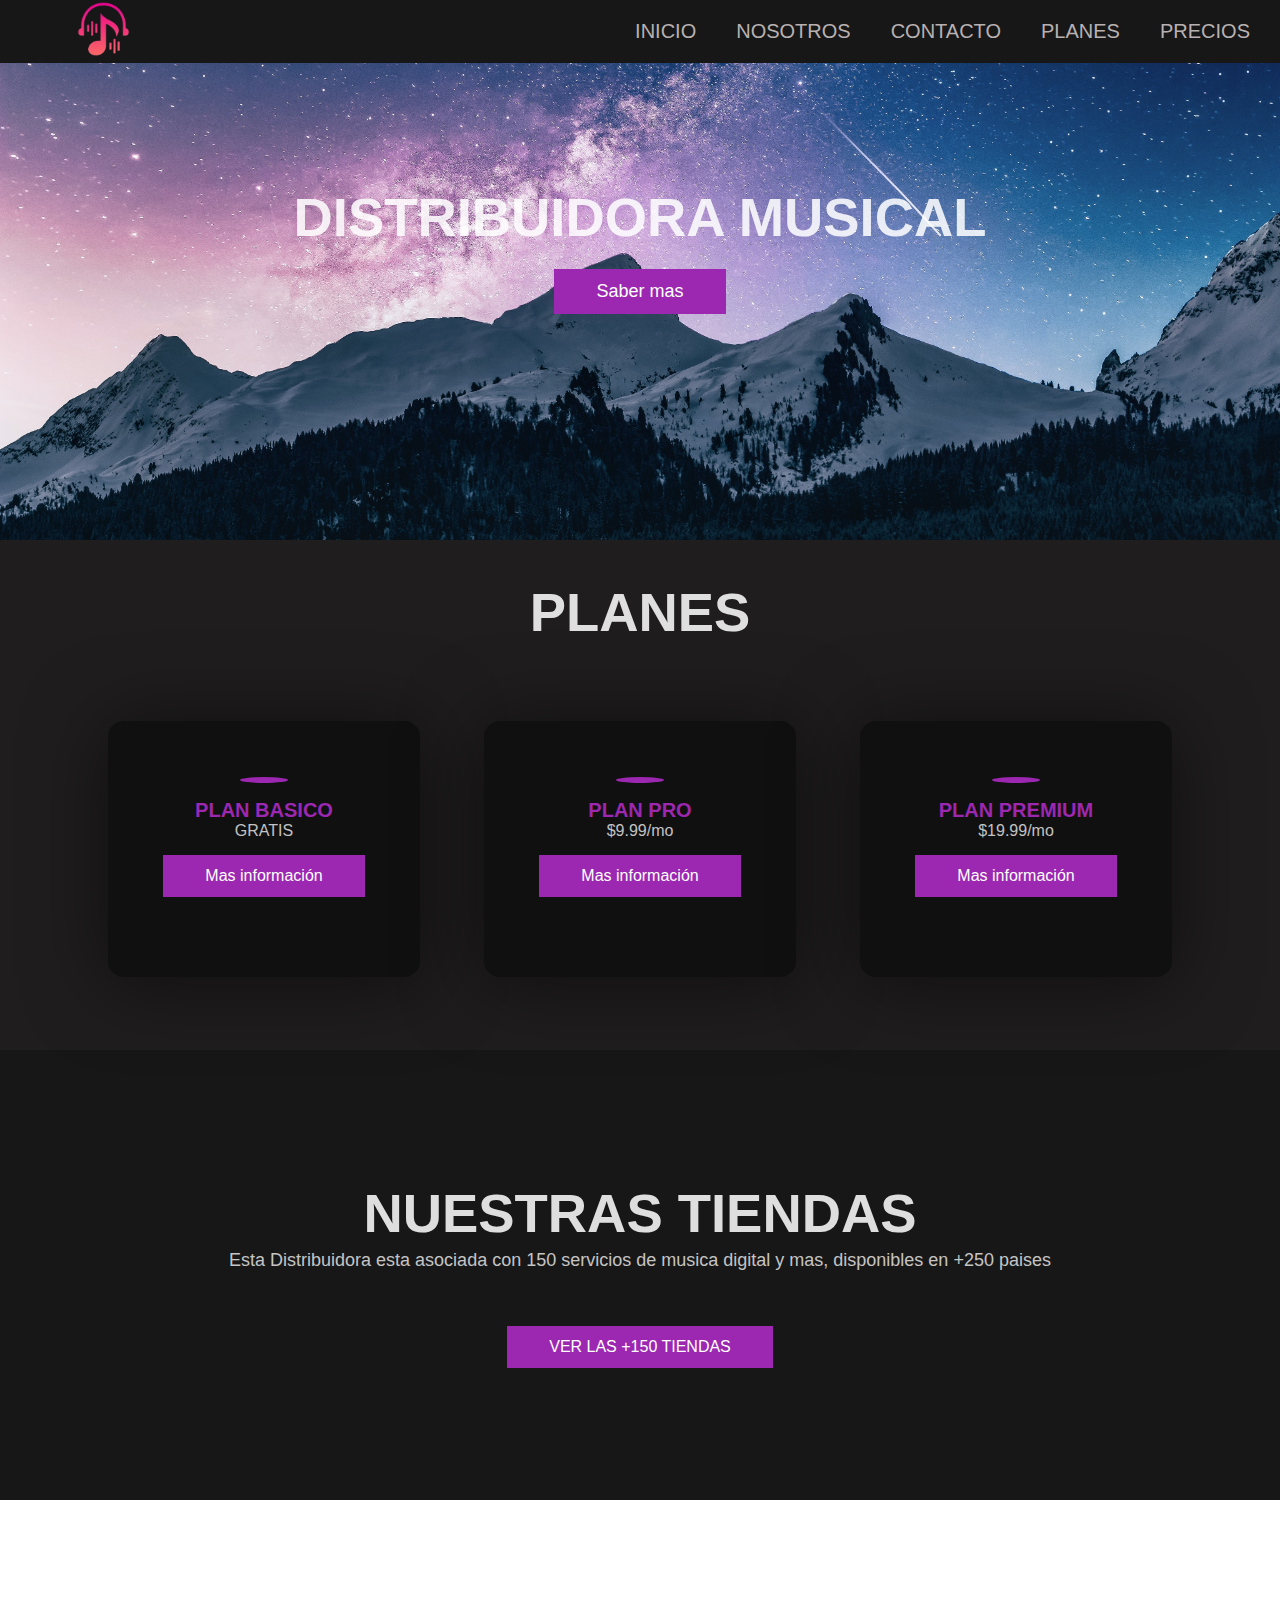
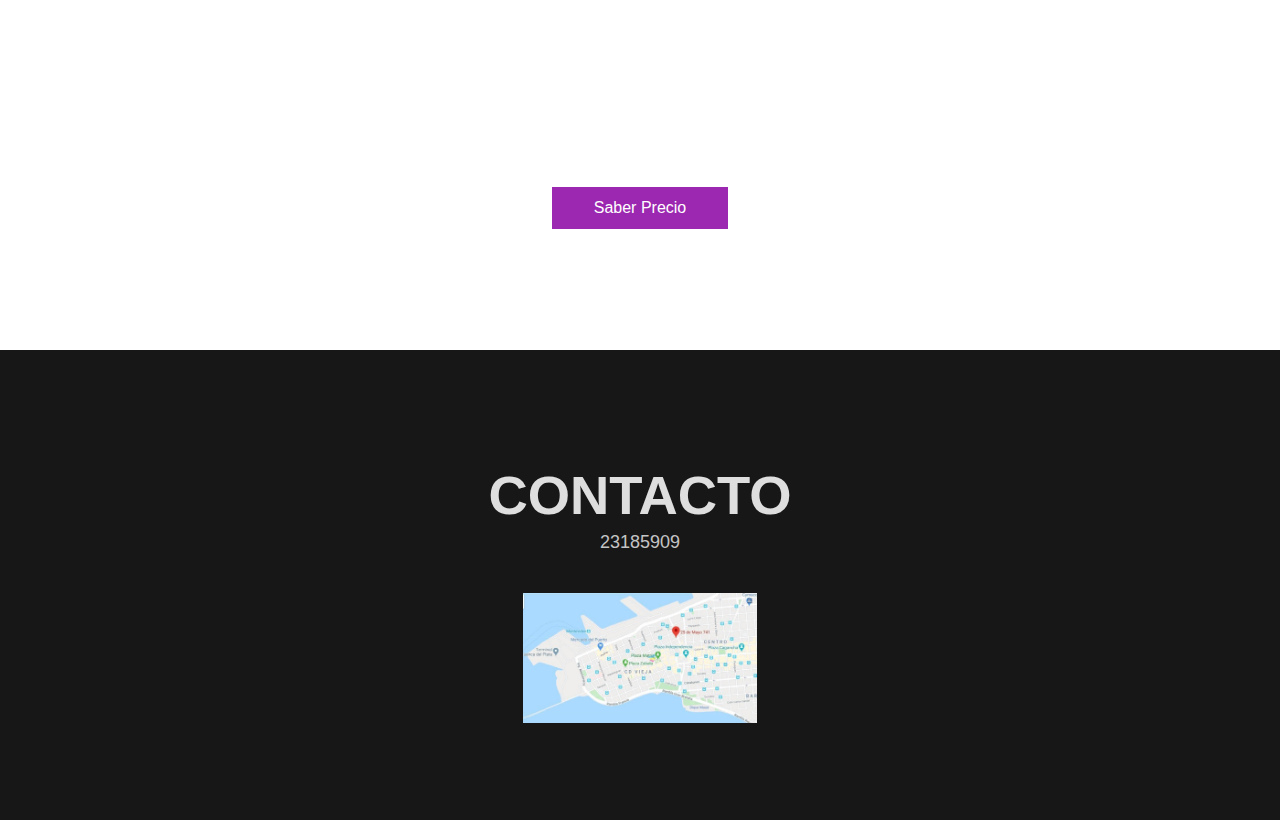
<file: index.html>
<!DOCTYPE html>
<html lang="en">
<head>
  <meta charset="UTF-8">
  <meta http-equiv="X-UA-Compatible" content="IE=edge">
  <meta name="viewport" content="width=device-width, initial-scale=1.0">
  <link href="https://cdn.jsdelivr.net/npm/bootstrap@5.3.0-alpha3/dist/css/bootstrap.min.css" rel="stylesheet" integrity="sha384-KK94CHFLLe+nY2dmCWGMq91rCGa5gtU4mk92HdvYe+M/SXH301p5ILy+dN9+nJOZ" crossorigin="anonymous">
  <link rel="stylesheet" href="style.css">
  <title>Distribuidora Musical</title>
</head>
<body>
  <div class="head">

    <div class="logo">
    <a href="index.html">
      <img src="logo.png" height="110px" width="100%"  alt="logo">
    </a>
</section>
  
    </div>

    <nav class="navbar">
        <a href="#">Inicio</a>
        <a href="#">Nosotros</a>
        <a href="#">Contacto</a>
        <a href="#">Planes</a>
        <a href="#">Precios</a>
    </nav>

  </div>
  
    <header class="content header">
        <h2 class="title">Distribuidora Musical</h2>
        <p>
          <a href="info.html" class="btn">Saber mas</a>
      </p>


      
        <div class="btn-home">
            
        </div>
      </header>

      <section class="content sau">

          <h2 class="title">Planes</h2>
        <p></p>

        <div class="box-container">

            <div class="box">
              <i class="fab fa-angular"></i>
              <h3>PLAN BASICO</h3>
              <p>GRATIS
                <a href="info.html" class="btn">Mas información</a>
              </p>
            </div>
            <div class="box">
              <i class="fab fa-apple"></i>
              <h3>PLAN PRO</h3>
              <p>$9.99/mo
                <a href="info.html" class="btn">Mas información</a>
              </p>
            </div>
            <div class="box">
              <i class="fab fa-android"></i>
              <h3>PLAN PREMIUM</h3>
              <p>$19.99/mo
                <a href="info.html" class="btn">Mas información</a>
              </p>
            </div>

        </div>

      </section>

      <section class="content about">

        <h2 class="title">Nuestras Tiendas</h2>
        <p>Esta Distribuidora esta asociada con 150 servicios de musica digital y mas, disponibles en +250 paises
        </p>

        <a href="#" class="btn">VER LAS +150 TIENDAS</a>

      </section>
        
        <section class="content price">

          <article class="contain">
            <h2 class="title">Precio</h2>
            <p>Lorem ipsum, dolor sit amet consectetur adipisicing elit.
              Eos accusantium exercitationem ea laborum ducimus natus saepe,
              eius quas autem deleniti commodi
              itaque quasi suscipit unde fugit pariatur?
              Esse, ipsam suscipit!
            </p>

            <a href="#" class="btn">Saber Precio</a>

          </article>

        </section>

        <section class="content contact">
            <h2 class="title">Contacto</h2>
            <p>23185909</p>
            <figure class="map">
              <img src="mapa.png" height="130px" width="100%"  alt="mapa">
            </figure>
        </section>

</body>
</html>
</file>
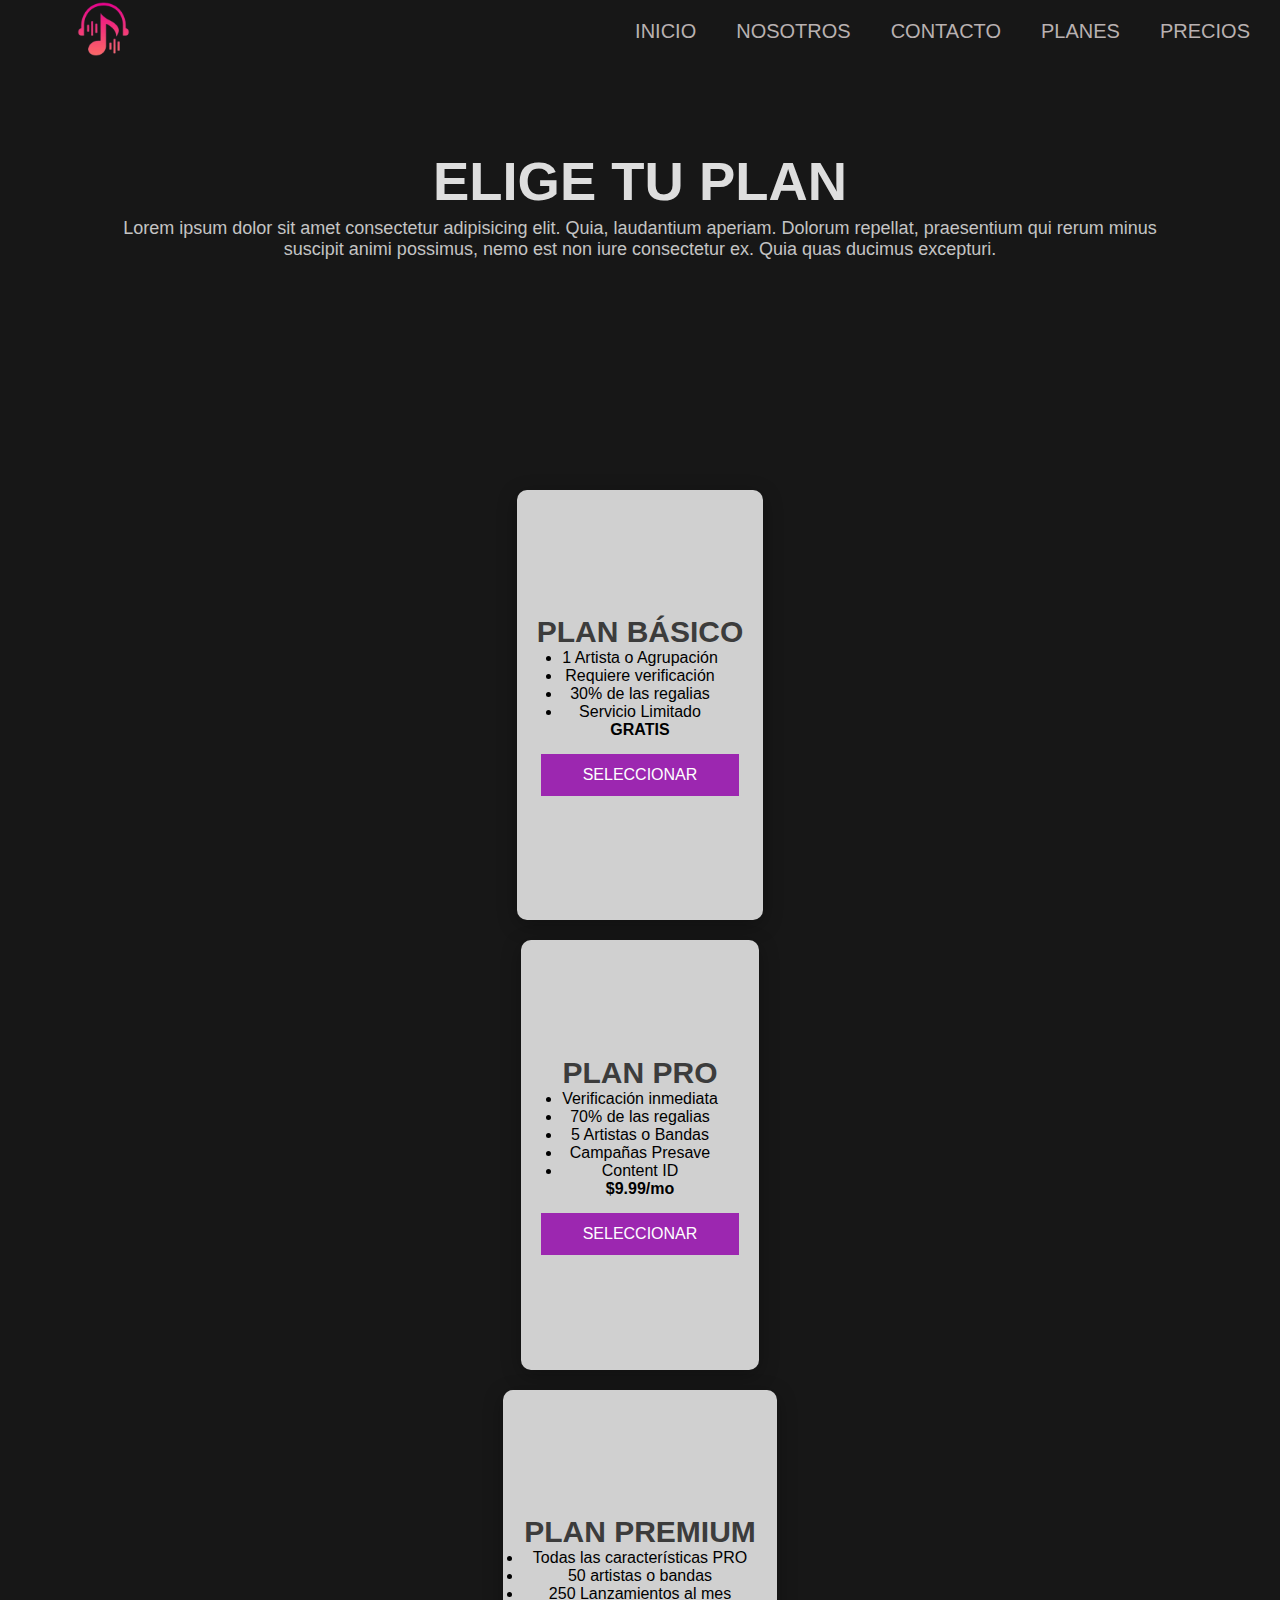
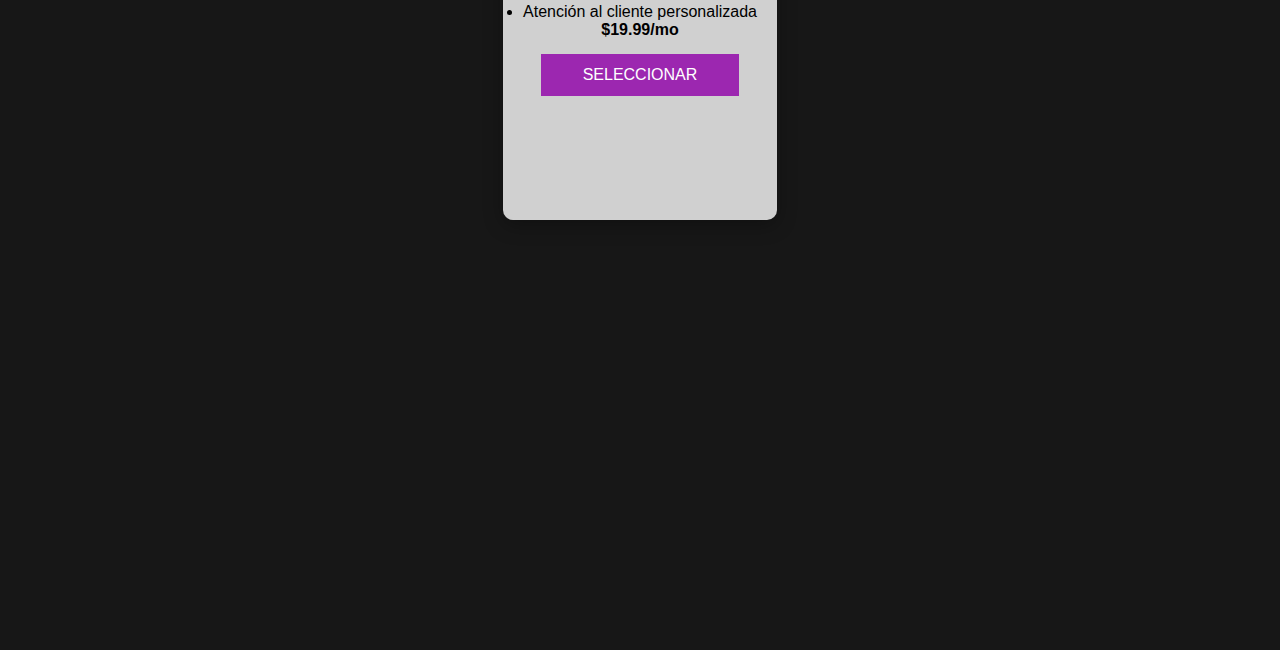
<file: info.html>
<!DOCTYPE html>
<html lang="en">
<head>
    <meta charset="UTF-8">
    <meta http-equiv="X-UA-Compatible" content="IE=edge">
    <meta name="viewport" content="width=device-width, initial-scale=1.0">
    <link href="https://cdn.jsdelivr.net/npm/bootstrap@5.3.0-alpha3/dist/css/bootstrap.min.css" rel="stylesheet" integrity="sha384-KK94CHFLLe+nY2dmCWGMq91rCGa5gtU4mk92HdvYe+M/SXH301p5ILy+dN9+nJOZ" crossorigin="anonymous">
    <link rel="stylesheet" href="style.css">
    <title>Distribuidora Musical</title>
</head>
<body>
    <div class="head">

        <div class="logo">
        <a href="info.html">
          <img src="logo.png" height="110px" width="100%"  alt="logo">
        </a>
    </section>
      
        </div>
    
        <nav class="navbar">
            <a href="index.html">Inicio</a>
            <a href="#">Nosotros</a>
            <a href="#">Contacto</a>
            <a href="#">Planes</a>
            <a href="#">Precios</a>
        </nav>
    
      </div>

      <section class="content about">

        <h2 class="title">Elige tu plan</h2>
        <p>Lorem ipsum dolor sit amet consectetur adipisicing elit.
            Quia, laudantium aperiam. Dolorum repellat, praesentium qui rerum minus suscipit animi possimus, nemo est non iure consectetur ex.
             Quia quas ducimus excepturi.</p>
            </div>
        </section>

        <section class="content about">
            <div class= "container">
              <div class="box plan-basico">
                <h2>Plan Básico</h2>
                 <ul class="links">
                <li class="tick-info">
                    1 Artista o Agrupación
                    <li class="tick-info">
                    Requiere verificación
                    </li>
                    <li class="tick-info">
                    30% de las regalias
                    </li>
                    <li class="tick-info">
                    Servicio Limitado
                    </li>
                </ul>
                <h3 class="">GRATIS</h3>
                <div class="buy-botton text center mt-5">
                    <a href="Pagar.html" class="btn btn-secondary btn-theme5">SELECCIONAR</a>
              </div>

              </div>
            </div>

            </section>

            
            <section class="content about">
            <div class= "container">
              <div class="box plan-pro">
                <h2>PLAN PRO</h2>
                 <ul class="links">
                <li class="tick-info">
                        Verificación inmediata 
                    <li class="tick-info">
                        70% de las regalias
                    </li>
                    <li class="tick-info">
                        5 Artistas o Bandas
                    </li>
                    <li class="tick-info">
                        Campañas Presave
                    </li>
                    <li class="tick-info">
                        Content ID
                    </li>
                </ul>
                <h3 class="">$9.99/mo</h3>
                <div class="buy-botton text center mt-5">
                    <a href="Pagar.html" class="btn btn-secondary btn-theme5">SELECCIONAR</a>
              </div>
              </div>

              </div>
            </section>

              <section class="content about">
            <div class= "container">
              <div class="box plan-premium">
                <h2>PLAN PREMIUM</h2>
                 <ul class="links">
                <li class="tick-info">
                    Todas las características PRO
                    <li class="tick-info">
                        50 artistas o bandas
                    </li>
                    <li class="tick-info">
                        250 Lanzamientos al mes
                    </li>
                    <li class="tick-info">
                        Atención al cliente personalizada
                    </li>
                <h3 class="">$19.99/mo</h3>
                <div class="buy-botton text center mt-5">
                    <a href="Pagar.html" class="btn btn-secondary btn-theme5">SELECCIONAR</a>
              </div>
              </div>
              </div>
            </section>

            <section class="content about">
            </section>
            </div>
          </body>

</body>
</html>
</file>
<file: style.css>
*{
    margin: 0;
    padding: 0;
    border: 0;
    font-size: 100%;
    vertical-align: baseline;
}

body {
    text-align: center;
    font-family: sans-serif;
}

    .head {
        display: flex;
        align-items: center;
        justify-content: space-between;
        height: 63px;
        background-color: #171717;
        position: fixed;
        width: 100%;
        z-index: 100%;
    }

    .navbar {
        display: flex;
        margin-right: 10px;
    }

    .logo {
        margin-left: 30px;
    }

    .logo a {
        text-decoration: none;
        color: #b9b1b1;
        text-transform: uppercase;
        font-size: 20px;
    }

    .navbar a {
        display: block;
        padding: 23px 20px;
        color: #b9b1b1;
        text-decoration: none;
        text-transform: uppercase;
        font-size: 20px;
    }

    .navbar a:hover {
        background: #3f3f3f;
    }

    header {
        display: flex;
        justify-content: center;
        align-items: center;
    
    }

    .header {
        height: 60vh !important;
        background: url(header.jpg) no-repeat center;
        background-size: cover;
    }

    .title {
        margin-bottom: 5px;
        font-family: 'Franklin Gothic Medium', 'Arial Narrow', Arial, sans-serif;
        font-size: 340%;
        font-weight: 600;
        text-transform: uppercase;
        color: #ffffffdb;
    }

    p {
        margin-bottom: 40px;
        font-size: 18px;
        color: #ffffffbf;
        padding: 0 100px;
    }

    .btn {
        display: inline-block;
        margin-top: 15px;
        padding: 10px 40px;
        border: 2px solid #9c27b0;
        color: #fff;
        text-decoration: none;
        background: #9c27b0;
    }

    .btn:hover {
        background: none;

    }

    .btn-home {
        display: flex;
    }

    .btn-home a {
        margin: 0 10px;
    }


    .content {
        height: 50vh;
        display: flex;
        flex-direction: column;
        justify-content: center;
        align-items: center;
    }

    .sau {
        padding: 30px;
        background: #1f1d1d;
    }

    .box-container {
        display: flex;
        justify-content: center;
        flex-wrap: wrap;
        text-align: center;

    }

    .box-container .box {
        height: 11rem;
        width: 17rem;
        background: #101010;
        text-align: center;
        border-radius: 1rem;
        box-shadow: 0 .3rem 5rem rgba(0, 0, 0, .5);
        margin: 2rem;
    }

    .box-container .box i {
        height: 3rem;
        width: 3rem;
        line-height: 3rem;
        text-align: center;
        border-radius: 50%;
        color: #fff;
        background: #9c27b0;
        font-size: 1rem;
        margin: 1rem 0;
    
    }

    .box-container .box h3 {
        font-size: 20px;
        color: #9c27b0;

    }

    .box-container .box p {
        padding: 0 15px;
        font-size: 16px;
    }

    .about {
        background: #171717;
    }

    .price {
        background: url(header.jpg) no-repeat center;
        background-attachment: fixed;
        background-size: cover;
        text-align: center;   
    }


    .contact {
        padding-top: 20px;
        background: #171717;
        padding-bottom: 0;
    }


    @media (max-width: 768px) {

        .title {
            margin-bottom: 0;
            font-size: 40px;
        }

        .sau {
            height: 120vh;
        }

        .navbar {
            display: none;
        }
    }

    .container {
        display:flex;
        flex-flow: row wrap;
        justify-content:center;
        align-items:center;
        height: 100%;
        margin-top: 40px;
      }

      .box{
        display: flex;
        justify-content: center;
        align-items: center;
        flex-direction:column;
        width: 100%;
        height: 350px;
        border-radius: 10px;
        margin: 20px;
        padding: 40px 20px;
        box-shadow: 0px 5px 20px rgba(0, 0, 0, 0.3);
        transition: all 0.5s ease;
      }

      .plan-basico{
        background-color: rgba(255, 255, 255, 0.8);
      }

      .plan-pro{
        background-color: rgba(255, 255, 255, 0.8);
      }

      .plan-premium{
        background-color: rgba(255, 255, 255, 0.8);
      }

      .box:hover{
        transform: scale(1.1);
        box-shadow: 0px 10px 50px rgba(0, 0, 0, 0.3);
      }

      .box h2{
        margin-top: 0;
        font-size: 30px;
        font-weight: 700;
        color: #3c3c3c;
        text-transform: uppercase;
      }
</file>
